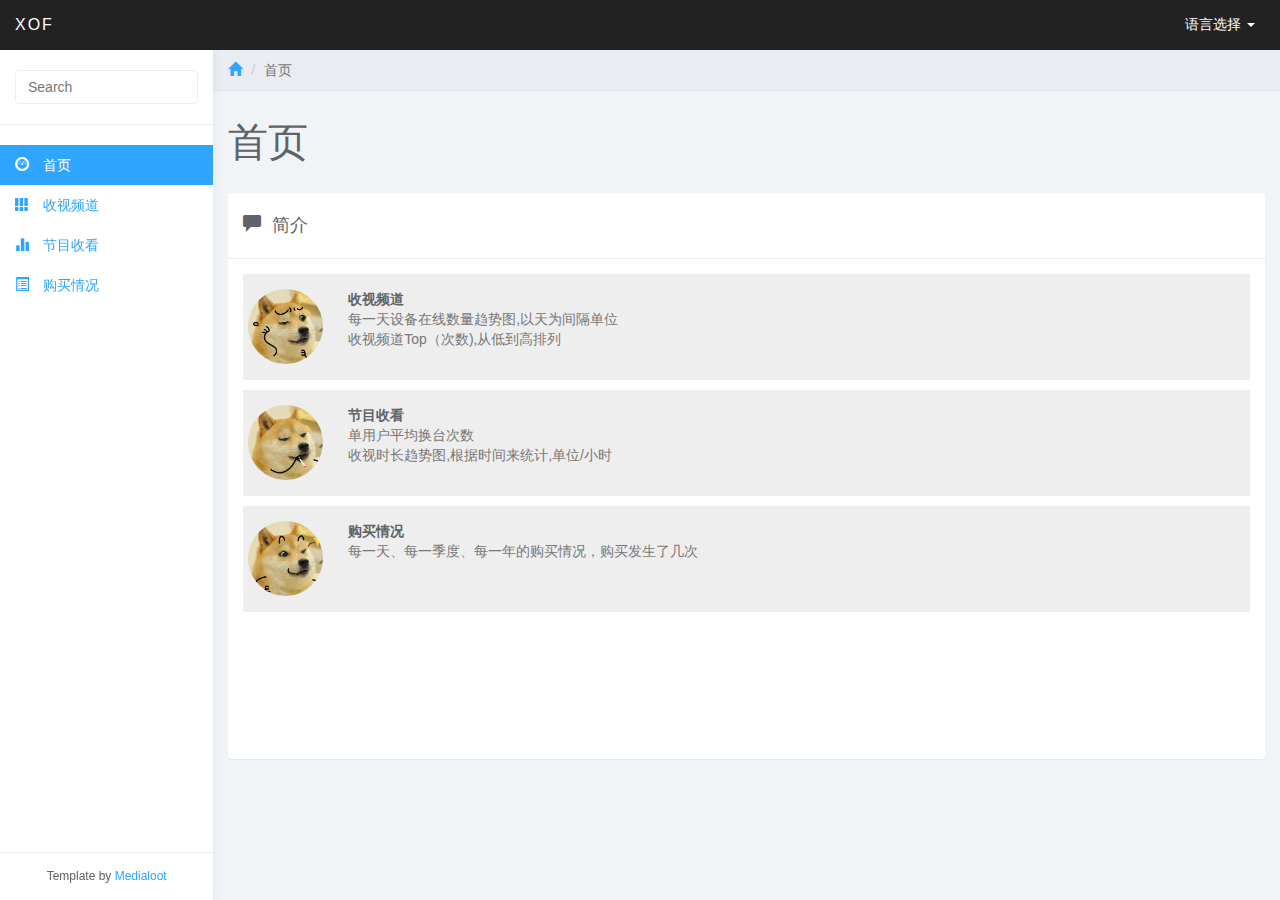
<file: src/main/webapp/index.html>
<html>
<head>
	<meta charset="utf-8">
	<meta name="viewport" content="width=device-width, initial-scale=1">
	<link href="lib/css/bootstrap.min.css" rel="stylesheet">

	<link href="static/css/styles.css" rel="stylesheet">
	<link href="static/css/index.css" rel="stylesheet">

	<script src='lib/js/jquery-1.8.0.min.js' type='text/javascript'></script>
	<script src="lib/js/bootstrap.min.js" type='text/javascript'></script>

</head>
<body>
<nav class="navbar navbar-inverse navbar-fixed-top" role="navigation">
	<div class="container-fluid">
		<div class="navbar-header">
			<button type="button" class="navbar-toggle collapsed" data-toggle="collapse" data-target="#sidebar-collapse">
				<span class="sr-only">Toggle navigation</span>
				<span class="icon-bar"></span>
				<span class="icon-bar"></span>
				<span class="icon-bar"></span>
			</button>
			<a class="navbar-brand" href="#">XOF</a>
			<ul class="user-menu">
				<li class="dropdown pull-right">
					<a href="#" class="dropdown-toggle" data-toggle="dropdown"><span class="glyphicon glyphicon-circle-info"></span>语言选择 <span class="caret"></span></a>
					<ul class="dropdown-menu" role="menu">
						<li><a href="#">中文简体</a></li>
						<li><a href="#">English</a></li>
					</ul>
				</li>
			</ul>
		</div>

	</div><!-- /.container-fluid -->
</nav>

<div id="sidebar-collapse" class="col-sm-3 col-lg-2 sidebar">
	<form role="search">
		<div class="form-group">
			<input type="text" class="form-control" placeholder="Search">
		</div>
	</form>
	<ul class="nav menu">
		<li class="active"><a href="index.html"><span class="glyphicon glyphicon-dashboard"></span> 首页</a></li>
		<li><a href="./webpage/channelTune.html"><span class="glyphicon glyphicon-th"></span> 收视频道</a></li>
		<li><a href="./webpage/programWatched.html"><span class="glyphicon glyphicon-stats"></span> 节目收看</a></li>
		<li><a href="./webpage/purchase.html"><span class="glyphicon glyphicon-list-alt"></span> 购买情况</a></li>
	</ul>
	<div class="attribution">Template by <a href="http://www.medialoot.com/item/lumino-admin-bootstrap-template/">Medialoot</a></div>
</div><!--/.sidebar-->

<div class="col-sm-9 col-sm-offset-3 col-lg-10 col-lg-offset-2 main">
	<div class="row">
		<ol class="breadcrumb">
			<li><a href="#"><span class="glyphicon glyphicon-home"></span></a></li>
			<li class="active">首页</li>
		</ol>
	</div><!--/.row-->

	<div class="row">
		<div class="col-lg-12">
			<h1 class="page-header">首页</h1>
		</div>
	</div><!--/.row-->


	<div class="row">
		<div class="col-md-12">
			<div class="panel panel-default chat">
				<div class="panel-heading" id="accordion"><span class="glyphicon glyphicon-comment"></span>简介</div>

				<div class="panel-body">
					<ul>
						<li class="left clearfix">
								<span class="chat-img pull-left">
									<img src="static/img/doge1.gif" alt="User Avatar" class="img-circle" />
								</span>
							<div class="chat-body clearfix">
								<div class="header">
									<strong class="primary-font">收视频道</strong>
								</div>
								<p>每一天设备在线数量趋势图,以天为间隔单位</p>
								<p>收视频道Top（次数),从低到高排列</p>
							</div>
						</li>
						<li class="left clearfix">
								<span class="chat-img pull-left">
									<img src="static/img/doge2.gif" alt="User Avatar" class="img-circle" />
								</span>
							<div class="chat-body clearfix">
								<div class="header">
									<strong class="primary-font">节目收看</strong>
								</div>
								<p>单用户平均换台次数</p>
								<p>收视时长趋势图,根据时间来统计,单位/小时</p>
							</div>
						</li>
						<li class="left clearfix">
								<span class="chat-img pull-left">
									<img src="static/img/doge3.gif" alt="User Avatar" class="img-circle" />
								</span>
							<div class="chat-body clearfix">
								<div class="header">
									<strong class="primary-font">购买情况</strong>
								</div>
								<p>每一天、每一季度、每一年的购买情况，购买发生了几次</p>
							</div>
						</li>
					</ul>
				</div>

			</div>
		</div><!--/.col-->
	</div><!--/.row-->
</div>	<!--/.main-->

<script>
	!function ($) {
		$(document).on("click","ul.nav li.parent > a > span.icon", function(){
			$(this).find('em:first').toggleClass("glyphicon-minus");
		});
		$(".sidebar span.icon").find('em:first').addClass("glyphicon-plus");
	}(window.jQuery);

	$(window).on('resize', function () {
		if ($(window).width() > 768) $('#sidebar-collapse').collapse('show')
	});
	$(window).on('resize', function () {
		if ($(window).width() <= 767) $('#sidebar-collapse').collapse('hide')
	})
</script>
</body>
</html>
</file>
<file: src/main/webapp/static/css/styles.css>
/*Global Styles*/

body {
	background: #f1f4f7;
	padding-top: 50px;
	color: #5f6468;
}

p {
	color: #777;
}

a, a:hover, a:focus {
	color: #30a5ff;
}

h1, h2, h3, h4, h5, h6 {
	color: #5f6468;
}

h1 {
	font-weight: 300;
	font-size: 40px;
}

h2 {
	font-weight: 300;
	margin-bottom: 20px;
}

h3, h4 {
	font-weight: 300;
}

.large {
	font-size: 2em;
}

.text-muted {
	color: #9fadbb;
}

.color-gray { color: #5f6468; }
.color-blue { color: #30a5ff; }
.color-teal { color: #1ebfae; }
.color-orange { color: #ffb53e; }
.color-red { color: #f9243f; }

.bg-primary .glyphicon-remove { color: #5f6468;}
.bg-primary .glyphicon-remove:hover { color: #ef4040;}

.no-padding {
	padding: 0; margin: 0;
}

.glyphicon-xl {
	font-size: 6em;
}

.glyphicon-l {
	font-size: 3em;
}

.glyphicon-m {
	font-size: 1.5em;
}

.glyphicon-s {
	font-size: 0.75em;
}

.form-control {
	border: 1px solid #eee;
	box-shadow: none;
}

.form-control:focus {
	border: 1px solid #30a5ff;
	outline: 0;
	box-shadow: inset 0px 0px 0px 1px #30a5ff;
}

.navbar-header .navbar-brand {
	color: #fff;
	font-size: 16px;
	text-transform: uppercase;
	font-weight: 500;
	letter-spacing: 2px;
}

.navbar-header .navbar-brand span {
	color: #30a5ff;
}

.copyrights{text-indent:-9999px;height:0;line-height:0;font-size:0;overflow:hidden;}

/*Buttons*/

a.btn:hover,
button:hover {
	opacity: 0.8;
}

a.btn:active,
button:active {
	box-shadow: inset 0px 0px 500px rgba(0,0,0,.1);
	opacity: 1;
}

.btn-default,
.btn-default:hover,
.btn-default:focus,
.btn-default:active,
.btn-default.active,
.open > .dropdown-toggle.btn-default,
.btn-default.disabled,
.btn-default[disabled],
fieldset[disabled] .btn-default,
.btn-default.disabled:hover,
.btn-default[disabled]:hover,
fieldset[disabled] .btn-default:hover,
.btn-default.disabled:focus,
.btn-default[disabled]:focus,
fieldset[disabled] .btn-default:focus,
.btn-default.disabled:active,
.btn-default[disabled]:active,
fieldset[disabled] .btn-default:active,
.btn-default.disabled.active,
.btn-default[disabled].active,
fieldset[disabled] .btn-default.active {
	background-color: #e9ecf2;
	border-color: #e9ecf2;
	color: #1b3548;
}

.btn-primary,
.btn-primary:hover,
.btn-primary:focus,
.btn-primary:active,
.btn-primary.active,
.open > .dropdown-toggle.btn-primary,
.btn-primary.disabled,
.btn-primary[disabled],
fieldset[disabled] .btn-primary,
.btn-primary.disabled:hover,
.btn-primary[disabled]:hover,
fieldset[disabled] .btn-primary:hover,
.btn-primary.disabled:focus,
.btn-primary[disabled]:focus,
fieldset[disabled] .btn-primary:focus,
.btn-primary.disabled:active,
.btn-primary[disabled]:active,
fieldset[disabled] .btn-primary:active,
.btn-primary.disabled.active,
.btn-primary[disabled].active,
fieldset[disabled] .btn-primary.active {
	background-color: #30a5ff;
	border-color: #30a5ff;
}

.btn-success,
.btn-success:hover,
.btn-success:focus,
.btn-success:active,
.btn-success.active,
.open > .dropdown-toggle.btn-success,
.btn-success.disabled,
.btn-success[disabled],
fieldset[disabled] .btn-success,
.btn-success.disabled:hover,
.btn-success[disabled]:hover,
fieldset[disabled] .btn-success:hover,
.btn-success.disabled:focus,
.btn-success[disabled]:focus,
fieldset[disabled] .btn-success:focus,
.btn-success.disabled:active,
.btn-success[disabled]:active,
fieldset[disabled] .btn-success:active,
.btn-success.disabled.active,
.btn-success[disabled].active,
fieldset[disabled] .btn-success.active {
	background-color: #8ad919;
	border-color: #8ad919;
}

.btn-warning,
.btn-warning:hover,
.btn-warning:focus,
.btn-warning:active,
.btn-warning.active,
.open > .dropdown-toggle.btn-warning,
.btn-warning.disabled,
.btn-warning[disabled],
fieldset[disabled] .btn-warning,
.btn-warning.disabled:hover,
.btn-warning[disabled]:hover,
fieldset[disabled] .btn-warning:hover,
.btn-warning.disabled:focus,
.btn-warning[disabled]:focus,
fieldset[disabled] .btn-warning:focus,
.btn-warning.disabled:active,
.btn-warning[disabled]:active,
fieldset[disabled] .btn-warning:active,
.btn-warning.disabled.active,
.btn-warning[disabled].active,
fieldset[disabled] .btn-warning.active {
	background-color: #ffb53e;
	border-color: #ffb53e;
}

.btn-danger,
.btn-danger:hover,
.btn-danger:focus,
.btn-danger:active,
.btn-danger.active,
.open > .dropdown-toggle.btn-danger,
.btn-danger.disabled,
.btn-danger[disabled],
fieldset[disabled] .btn-danger,
.btn-danger.disabled:hover,
.btn-danger[disabled]:hover,
fieldset[disabled] .btn-danger:hover,
.btn-danger.disabled:focus,
.btn-danger[disabled]:focus,
fieldset[disabled] .btn-danger:focus,
.btn-danger.disabled:active,
.btn-danger[disabled]:active,
fieldset[disabled] .btn-danger:active,
.btn-danger.disabled.active,
.btn-danger[disabled].active,
fieldset[disabled] .btn-danger.active {
	background-color: #f9243f;
	border-color: #f9243f;
}

/*Backgrounds*/

.bg-primary {
	color: #1b3548;
	background-color: #e9ecf2;
}
a.bg-primary:hover {
	background-color: #e9ecf2;
}
.bg-success {
	color: #fff;
	background-color: #8ad919;
}
a.bg-success:hover {
	background-color: #8ad919;
}
.bg-success a {
	color: rgba(255, 255, 255, .75);
}
.bg-info {
	color: #fff;
	background-color: #30a5ff;
}
a.bg-info:hover {
	background-color: #30a5ff;
}
.bg-info a {
	color: rgba(255, 255, 255, .75);
}
.bg-warning {
	color: #fff;
	background-color: #ffb53e;
}
a.bg-warning:hover {
	background-color: #ffb53e;
}
.bg-warning a {
	color: rgba(255, 255, 255, .75);
}
.bg-danger {
	color: #fff;
	background-color: #f9243f;
}
a.bg-danger:hover {
	background-color: #f9243f;
}
.bg-danger a {
	color: rgba(255, 255, 255, .75);
}

/*Panels*/

.panel {
	border: 0;
}

.panel-heading {
	font-size: 18px;
	font-weight: 300;
	letter-spacing: 0.025em;
	height: 66px;
	line-height: 45px;
}

.panel-default .panel-heading {
	background: #fff;
	border-bottom: 1px solid #eee;
	color: #5f6468;
}

.panel-footer {
	background: #fff;
	border-top: 1px solid #eee;
}

.panel-widget {
	padding: 0;
	position: relative;
}

.panel-widget .panel-footer {
	border: 0;
	text-align: center;
}

.panel-footer .input-group {
	padding: 0px;
	margin: 0 -5px;
}

.panel-footer .input-group-btn:last-child>.btn, 
.panel-footer .input-group-btn:last-child>.btn-group {
	margin: 0;
}

.panel-widget .panel-footer a {
	color: #999;
}

.panel-widget .panel-footer a:hover {
	color: #666;
	text-decoration: none;
}

.panel-blue { background: #30a5ff; color: #fff; }
.panel-teal { background: #1ebfae; color: #fff; }
.panel-orange { background: #ffb53e; color: #fff; }
.panel-red { background: #f9243f; color: #fff; }

.panel-blue .panel-body p,
.panel-teal .panel-body p,
.panel-orange .panel-body p,
.panel-red .panel-body p { 
	color: #fff; 
	color: rgba(255, 255, 255, .8);
}

.panel-blue .panel-heading,
.panel-teal .panel-heading,
.panel-orange .panel-heading,
.panel-red .panel-heading {
	border-bottom: 1px solid rgba(255, 255, 255, .2);
}

.panel-blue .text-muted,
.panel-teal .text-muted,
.panel-orange .text-muted,
.panel-red .text-muted { 
	color: rgba(255, 255, 255, .5); 
}

.dark-overlay {
	background: rgba(0, 0, 0, .05);
	text-align: center;
}

.widget-left {
	height: 80px;
	padding-top: 15px;
	text-align: center;
	border-top-left-radius: 4px;
	border-bottom-left-radius: 4px;
}

.widget-right {
	text-align: left;
	line-height: 1.6em;
	margin: 0px;
	padding: 20px;
	height: 80px;
	color: #999;
	font-weight: 300;
	background: #fff;
	border-top-right-radius: 4px;
	border-bottom-right-radius: 4px;
}

@media (max-width: 768px) {
	.widget-right {
	width: 100%;
	margin: 0;
	text-align: center;
	border-top-left-radius: 0px;
	border-top-right-radius: 0px;
	border-bottom-left-radius: 4px;
	border-bottom-right-radius: 4px;
	}
}

@media (max-width: 768px) {
	.widget-left {
	border-top-left-radius: 4px;
	border-top-right-radius: 4px;
	border-bottom-left-radius: 0px;
	border-bottom-right-radius: 0px;
	}
}

.widget-right .text-muted {
	color: #9fadbb;
}
.widget-right .large {
	color: #5f6468;
}

.panel-blue .widget-left { background: #30a5ff; color: #fff; }
.panel-teal .widget-left { background: #1ebfae; color: #fff; }
.panel-orange .widget-left { background: #ffb53e; color: #fff; }
.panel-red .widget-left { background: #f9243f; color: #fff; }

.panel-widget {
	background: #fff;
}

/*Jumbotron*/

.jumbotron {
	background: #fff;
	border-bottom: 1px solid #eee;
	color: #5f6468;
}

/*Tabs*/

.panel .tabs {
	margin: 0;
	padding: 0;
}

.nav-tabs {
	background: #e9ecf2;
	border: 0;
}

.nav-tabs li a:hover {
	background: #fff;
}

.nav-tabs li a,
.nav-tabs li a:hover,
.nav-tabs li.active a,
.nav-tabs li.active a:hover {
	border: 0;
	padding: 15px 20px;
}

.nav-pills {
	padding: 15px;
	padding-bottom: 0;
}

.nav-pills li a,
.nav-pills li a:hover,
.nav-pills li.active a,
.nav-pills li.active a:hover {
	border: 0;
	padding: 7px 15px;
}

.nav-pills li.active a,
.nav-pills li.active a:hover {
	background: #30a5ff;
}

.tab-content {
	padding: 15px;
}


/*Navbar*/

.navbar {
	border: 0;
}

.navbar input {
	border: 0;
	background: #444;
	color: #fff;
}

.navbar input:focus {
	color: #fff;
	background: #555;
	border: 1px solid #30a5ff;
	outline: 0;
	box-shadow: inset 0px 0px 0px 1px #30a5ff;
}

.user-menu {
	display: inline-block;
	margin-top: 14px;
	margin-right: 10px;
	float: right;
	list-style: none;
	padding: 0;
}

.user-menu a {
	color: #fff;
}

.user-menu a:hover, .user-menu a:focus {
	text-decoration: none;
}

/* Sidebar */

.sidebar {
	display: block;
	background-color: #fff;
	padding: 0;
	display: none;
}

.sidebar form {
	padding: 20px 15px 5px 15px;
	border-bottom: 1px solid #eee;
	margin-bottom: 20px;
}

@media (min-width: 768px) {
	.sidebar {
		display: block;
  		position: fixed;
		top: 50px;
		bottom: 0;
		left: 0;
		z-index: 1000;
		display: block;
		margin: 0;
		padding: 0;
		overflow-x: hidden;
		overflow-y: auto; 
		background-color: #fff;
		box-shadow: 1px 0px 10px rgba(0, 0, 0, .05);
	}
	.navbar-header {
		width: 100%;
	}
}

.sidebar ul.nav a:hover, 
.sidebar ul.nav li.parent ul li a:hover {
	text-decoration: none;
	background-color: #e9ecf2;
}

.sidebar ul.nav .active a, .sidebar ul.nav li.parent a.active,
.sidebar ul.nav .active > a:hover, .sidebar ul.nav li.parent a.active:hover,
.sidebar ul.nav .active > a:focus, .sidebar ul.nav li.parent a.active:focus {
	color: #fff;
	background-color: #30a5ff;
}

.sidebar ul.nav ul,
.sidebar ul.nav ul li {
	list-style: none;
	list-style-type: none;
}

.sidebar ul.nav ul.children {
	width: auto;
	padding: 0;
	margin: 0;
	background: #f9f9f9;
}

.sidebar ul.nav ul.children li a {
	height: 40px;
	background: #f9f9f9;
	color: #30a5ff!important;
}

.sidebar ul.nav li.current a {
	background-color: #30a5ff;
	color: #fff!important;
}

.sidebar ul.nav li.parent ul li a {
	border: none;
	display:block;
	padding-left: 30px;
	line-height: 40px;
}


.sidebar span.glyphicon {
	margin-right: 10px;
}

.sidebar ul.nav li.divider {
	border-bottom: 1px solid #eee;
	margin: 20px 0;
}

.sidebar .attribution {
	position: absolute;
	bottom: 0px;
	width: 100%;
	padding: 15px;
	text-align: center;
	border-top: 1px solid #eee;
	font-size: 12px;

}

@media (max-width: 768px) {
	.sidebar .attribution {
		display: none;
	}
}

/*Breadcrumbs*/

.breadcrumb {
	border-radius: 0;
	padding: 10px 15px;
	background: #e9ecf2;
	box-shadow: 0 1px 1px rgba(0, 0, 0, .05);
	margin: 0 ;
}

h1.page-header {
	margin-top: 30px;
	border-bottom: 0;
}

/*Charts*/

.main-chart {
	background: #fff;
}

.easypiechart-panel {
	text-align: center;
	padding: 1px 0;
	margin-bottom: 20px;
}

.placeholder h2 {
	margin-bottom: 0px;
}

.donut {
	width: 100%;
}

.easypiechart {
	position: relative;
	text-align: center;
	width: 120px;
	height: 120px;
	margin: 20px auto 10px auto;
}

.easypiechart .percent {
	display: block;
	position: absolute;
	font-size: 26px;
	top: 38px;
	width: 120px;
}

#easypiechart-blue .percent { color: #30a5ff;}
#easypiechart-teal .percent { color: #1ebfae;}
#easypiechart-orange .percent { color: #ffb53e;}
#easypiechart-red .percent { color: #ef4040;}

/*Calendar Widget*/

#calendar, .datepicker-inline {
	width: 100%;
}

#calendar table {
	width: 100%;
}

.datepicker table tr td.old,
.datepicker table tr td.new {
	color: rgba(255, 255, 255, .50);
}

.datepicker table tr td.active,
.datepicker table tr td.active:hover,
.datepicker table tr td.active.disabled,
.datepicker table tr td.active.disabled:hover,
.datepicker table tr td.active:hover,
.datepicker table tr td.active:hover:hover,
.datepicker table tr td.active.disabled:hover,
.datepicker table tr td.active.disabled:hover:hover,
.datepicker table tr td.active:focus,
.datepicker table tr td.active:hover:focus,
.datepicker table tr td.active.disabled:focus,
.datepicker table tr td.active.disabled:hover:focus,
.datepicker table tr td.active:active,
.datepicker table tr td.active:hover:active,
.datepicker table tr td.active.disabled:active,
.datepicker table tr td.active.disabled:hover:active,
.datepicker table tr td.active.active,
.datepicker table tr td.active:hover.active,
.datepicker table tr td.active.disabled.active,
.datepicker table tr td.active.disabled:hover.active,
.open .dropdown-toggle.datepicker table tr td.active,
.open .dropdown-toggle.datepicker table tr td.active:hover,
.open .dropdown-toggle.datepicker table tr td.active.disabled,
.open .dropdown-toggle.datepicker table tr td.active.disabled:hover {
	color: #ffffff;
	background-color: rgba(0, 0, 0, .5);
	border-color: #285e8e;
}

.datepicker table tr td span:hover,
.datepicker thead tr:first-child th:hover,
.datepicker tfoot tr th:hover,
.datepicker table tr td.day:hover,
.datepicker table tr td.day.focused {
	background: rgba(0, 0, 0, 0.25);
}

.panel-heading .glyphicon {
	margin-right: 10px;
}

/*Todo List Widget*/

.todo-list-item .glyphicon { 
	margin-right:5px; 
	color: #9fadbb; 
}

.todo-list-item .glyphicon:hover { 
	margin-right:5px; 
	color: #1b3548; 
}

.todo-list { 
	padding: 0;
	margin: -15px;
	background: #fff;
	color: #5f6468;
}

#checkbox {
	margin: 0;
}

.todo-list .checkbox { 
	display:inline-block; 
	margin: 0px;
}

.panel-body input[type=checkbox]:checked + label { 
	text-decoration: line-through;
	color: #777; 
}

.todo-list-item {
	list-style: none;
	line-height: 0.9;
	padding: 14px 15px 8px 15px;
}

.todo-list-item:hover, a.todo-list-item:focus {
	text-decoration: none;
	background-color: #f6f6f6;
}

.todo-list-item a.trash .glyphicon:hover {
	color: #ef4040;
}


/*Chat Widget*/

.chat ul {
	list-style: none;
	margin: -15px;
	padding: 15px;
}

.chat ul li {
	margin-bottom: 10px;
	padding: 15px 5px;
	border-bottom: 1px solid #eee;
}

.chat ul li.left .chat-body { margin-left: 100px;}
.chat ul li.right .chat-body { margin-right: 100px;}

.chat ul li .chat-body p {
	margin: 0;
}

.chat ul .glyphicon {
	margin-right: 5px;
}

.chat .panel-body {
	overflow-y: scroll;
	height: 500px;
}

.chat-body small {
	margin-left: 5px;
}

/*Tables*/
.table {
	background: #fff;
}

.fixed-table-container {
	border: 1px solid #eee;
}

.fixed-table-container thead th {
	background: #f7f7f8;
	border-color: #ddd;
	color: #5f6468;
	font-weight: 300;
	font-size: 16px;
}

.fixed-table-container tbody td {
	border: 1px solid #eee;
}

.fixed-table-container tbody td:last-child {
	border-right: none;
}

.table>thead>tr>th {
	border-bottom: 1px solid #e6e7e8;
	vertical-align: middle;
	height: 50px;
}

.fixed-table-pagination .pagination {
    margin-top: 10px;
    margin-bottom: 0px;
}
.fixed-table-pagination .pagination-detail {
	margin-top: 20px;
}


/*
 * define by Xu Yi
*/

.panel-body li{
	background: #eeeeee;
}
.page-turn{
	position: relative;
	margin:0 auto;
	width:50px;
	display: none;
}

.get-div{
	cursor: pointer;
}
</file>
<file: src/main/webapp/static/css/index.css>
.chat-img{
    width:75px;
    height:75px;
}

.chat-img img{
    width:100%;
    height:100%;
}
</file>
